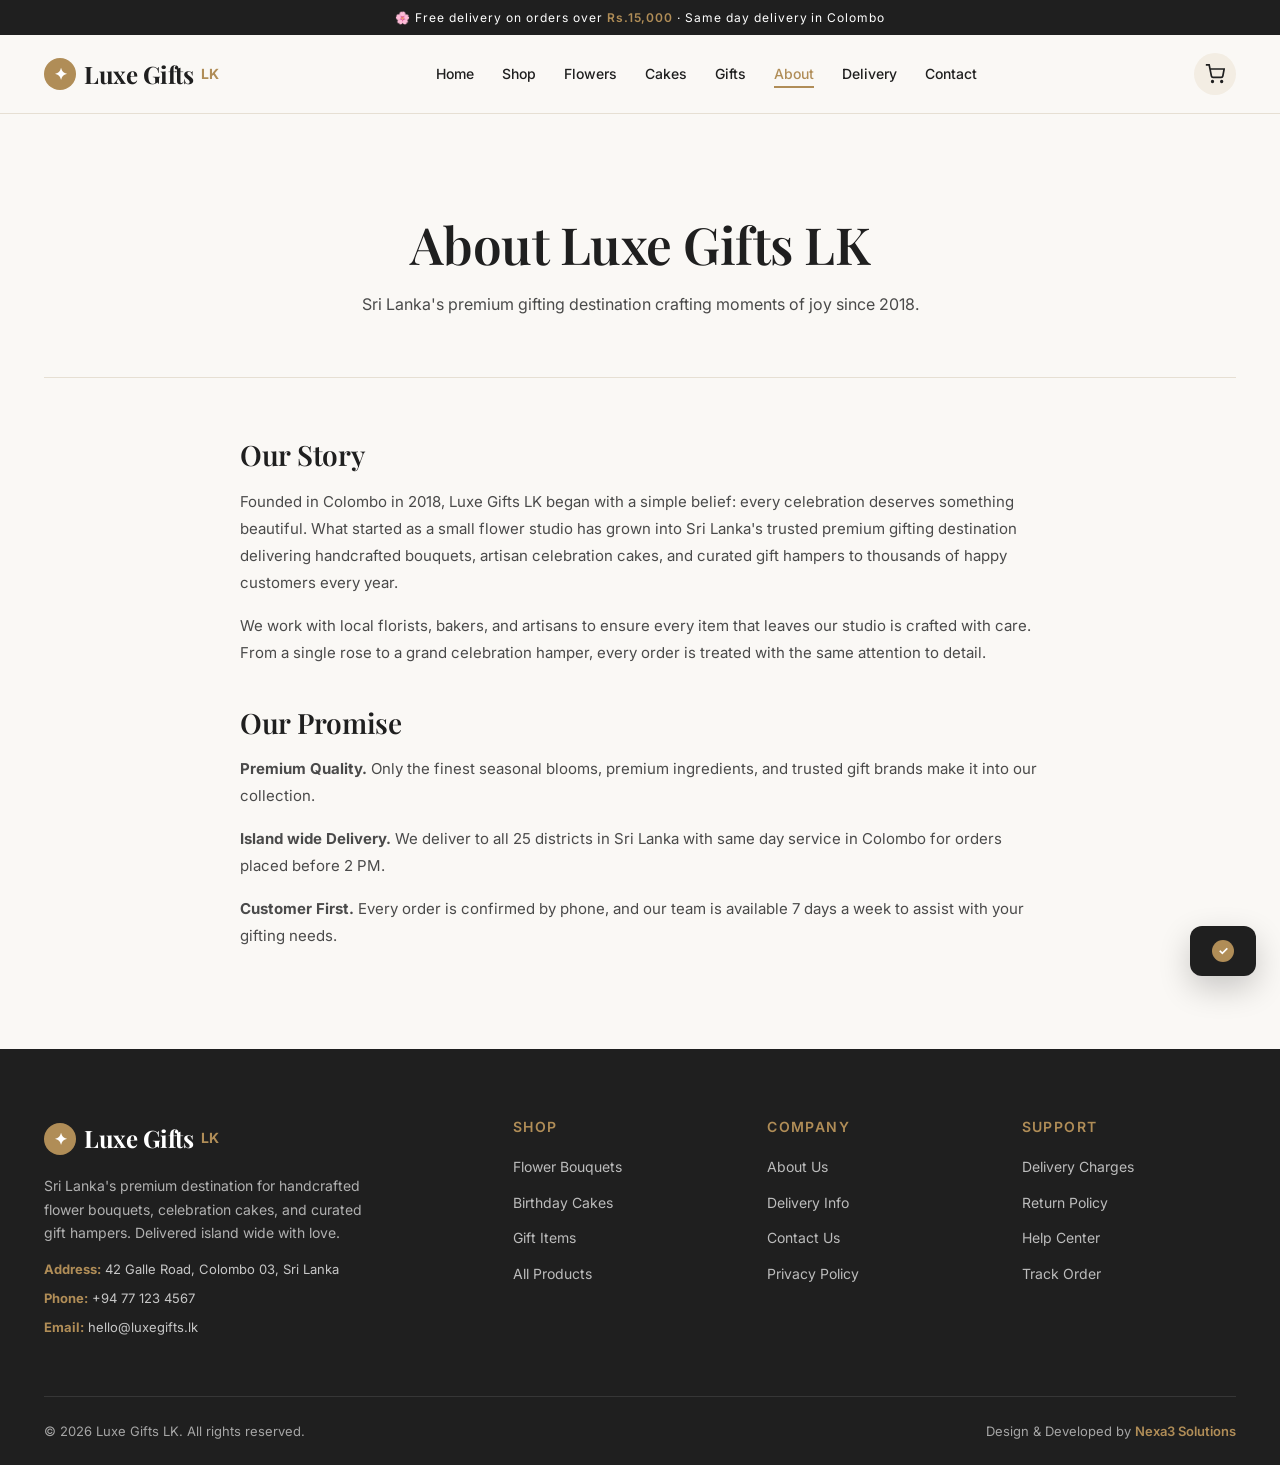
<file: about.html>
<!DOCTYPE html>
<html lang="en">
<head>
<meta charset="UTF-8">
<meta name="viewport" content="width=device-width, initial-scale=1.0">
<title>About Us — Luxe Gifts LK</title>
<link rel="preconnect" href="https://fonts.googleapis.com">
<link rel="preconnect" href="https://fonts.gstatic.com" crossorigin>
<link href="https://fonts.googleapis.com/css2?family=Playfair+Display:wght@500;600;700&family=Inter:wght@300;400;500;600;700&display=swap" rel="stylesheet">
<link rel="stylesheet" href="css/styles.css">
</head>
<body data-page="about">
<div id="site-header"></div>
<main>
  <div class="page static-page">
    <div class="container">
      <div class="static-hero">
        <h1>About Luxe Gifts LK</h1>
        <p>Sri Lanka's premium gifting destination crafting moments of joy since 2018.</p>
      </div>
      <div class="content-block">
        <h2>Our Story</h2>
        <p>Founded in Colombo in 2018, Luxe Gifts LK began with a simple belief: every celebration deserves something beautiful. What started as a small flower studio has grown into Sri Lanka's trusted premium gifting destination delivering handcrafted bouquets, artisan celebration cakes, and curated gift hampers to thousands of happy customers every year.</p>
        <p>We work with local florists, bakers, and artisans to ensure every item that leaves our studio is crafted with care. From a single rose to a grand celebration hamper, every order is treated with the same attention to detail.</p>
      </div>
      <div class="content-block">
        <h2>Our Promise</h2>
        <p><strong>Premium Quality.</strong> Only the finest seasonal blooms, premium ingredients, and trusted gift brands make it into our collection.</p>
        <p><strong>Island wide Delivery.</strong> We deliver to all 25 districts in Sri Lanka with same day service in Colombo for orders placed before 2 PM.</p>
        <p><strong>Customer First.</strong> Every order is confirmed by phone, and our team is available 7 days a week to assist with your gifting needs.</p>
      </div>
    </div>
  </div>
</main>
<div id="site-footer"></div>
<div class="toast" id="toast"></div>
<script src="js/app.js"></script>
</body>
</html>
</file>
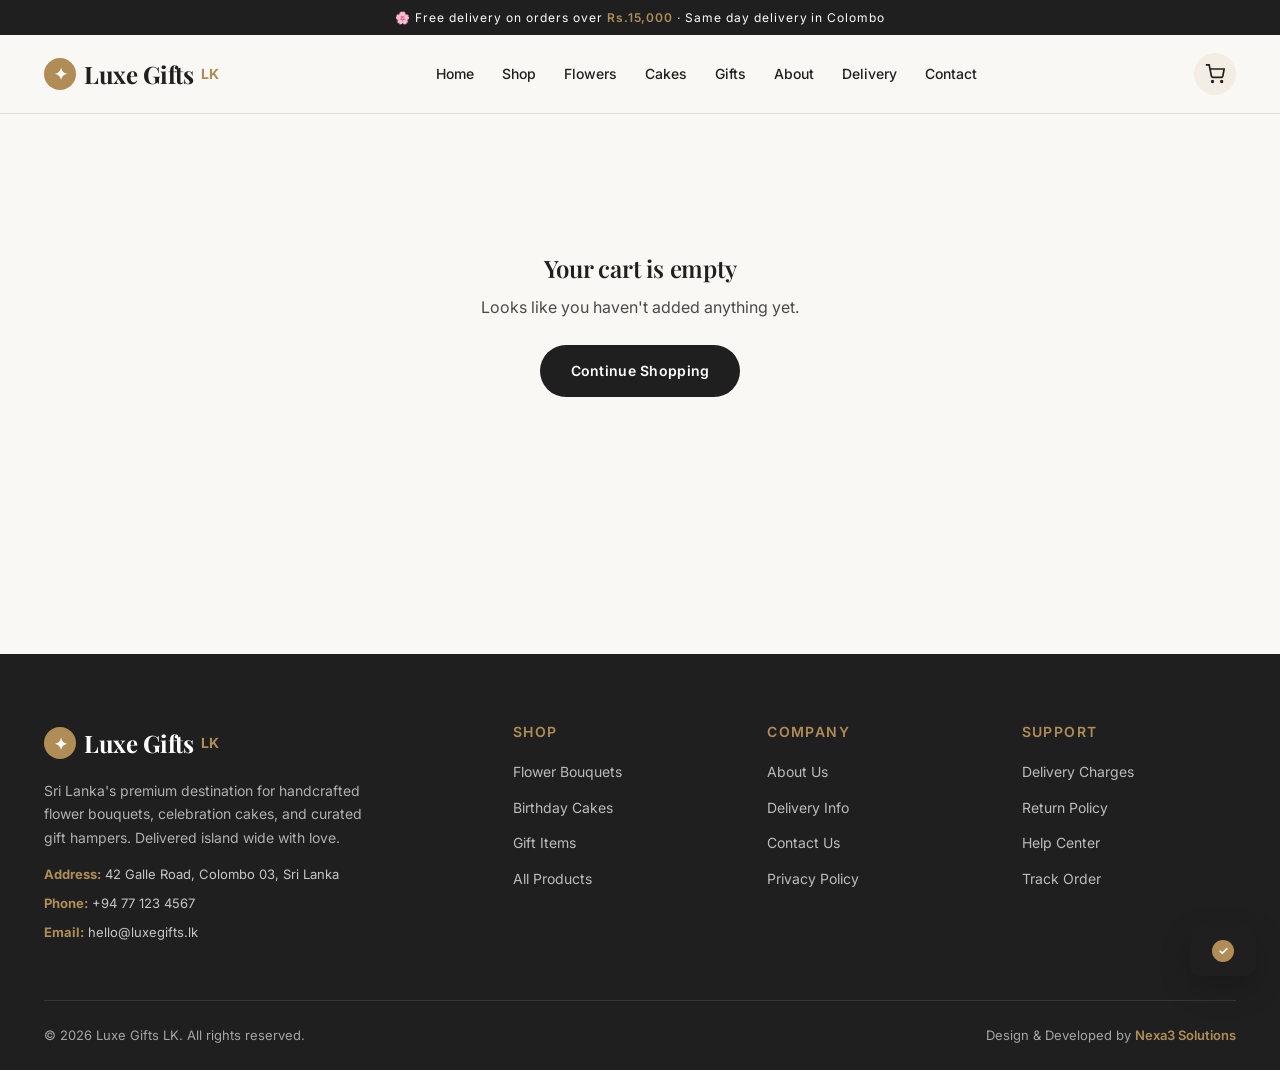
<file: cart.html>
<!DOCTYPE html>
<html lang="en">
<head>
<meta charset="UTF-8">
<meta name="viewport" content="width=device-width, initial-scale=1.0">
<title>Shopping Cart — Luxe Gifts LK</title>
<link rel="preconnect" href="https://fonts.googleapis.com">
<link rel="preconnect" href="https://fonts.gstatic.com" crossorigin>
<link href="https://fonts.googleapis.com/css2?family=Playfair+Display:wght@500;600;700&family=Inter:wght@300;400;500;600;700&display=swap" rel="stylesheet">
<link rel="stylesheet" href="css/styles.css">
</head>
<body data-page="">
<div id="site-header"></div>
<main id="main"></main>
<div id="site-footer"></div>
<div class="toast" id="toast"></div>
<script src="js/app.js"></script>
</body>
</html>
</file>
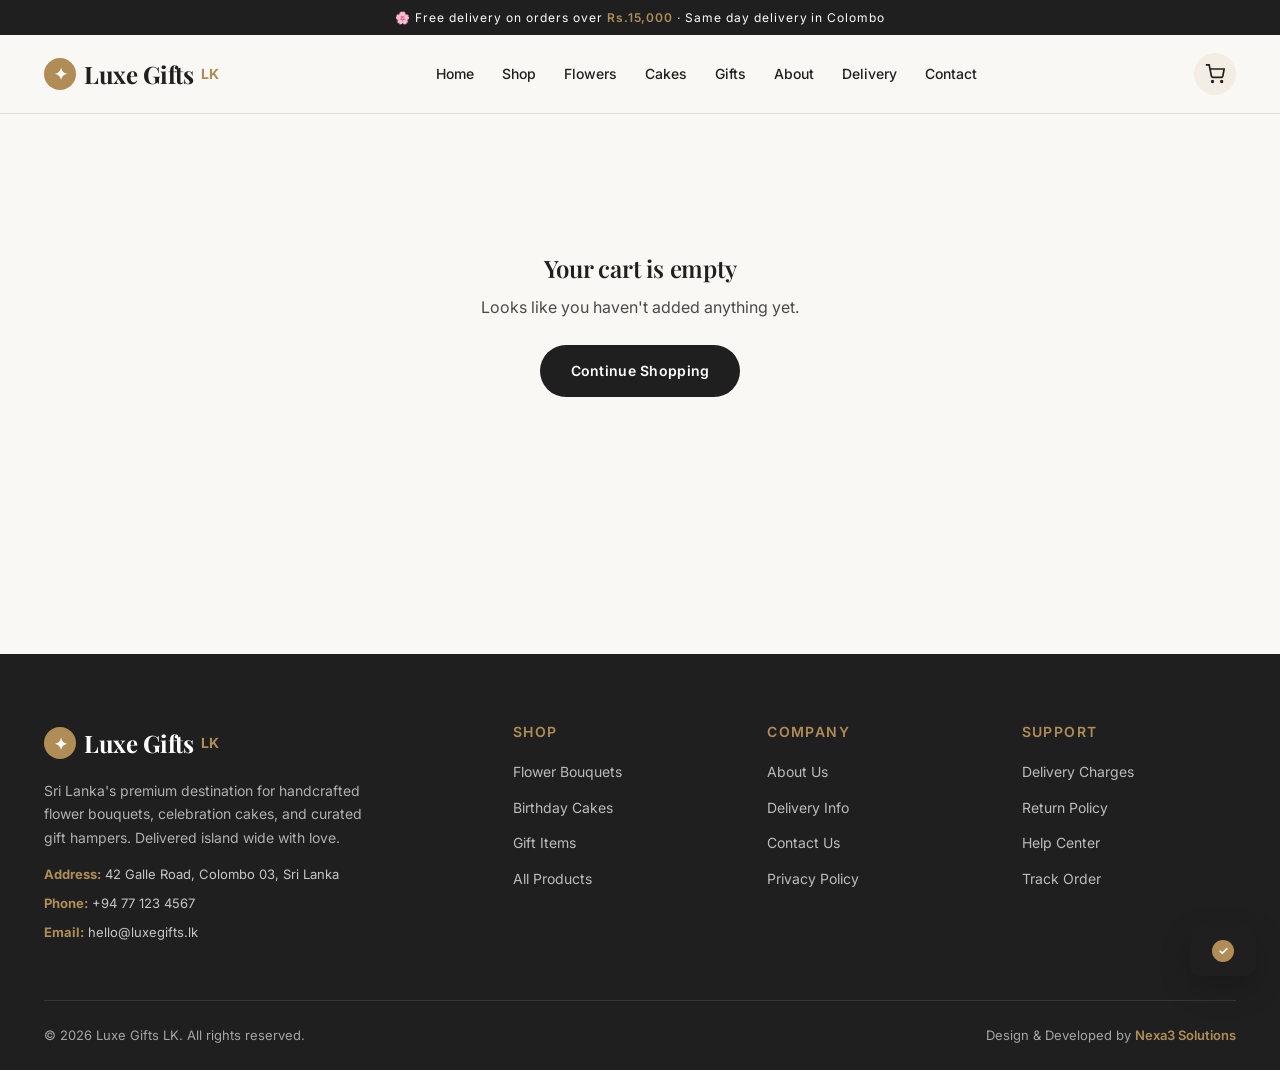
<file: checkout.html>
<!DOCTYPE html>
<html lang="en">
<head>
<meta charset="UTF-8">
<meta name="viewport" content="width=device-width, initial-scale=1.0">
<title>Checkout — Luxe Gifts LK</title>
<link rel="preconnect" href="https://fonts.googleapis.com">
<link rel="preconnect" href="https://fonts.gstatic.com" crossorigin>
<link href="https://fonts.googleapis.com/css2?family=Playfair+Display:wght@500;600;700&family=Inter:wght@300;400;500;600;700&display=swap" rel="stylesheet">
<link rel="stylesheet" href="css/styles.css">
</head>
<body data-page="">
<div id="site-header"></div>
<main id="main"></main>
<div id="site-footer"></div>
<div class="toast" id="toast"></div>
<script src="js/app.js"></script>
</body>
</html>
</file>
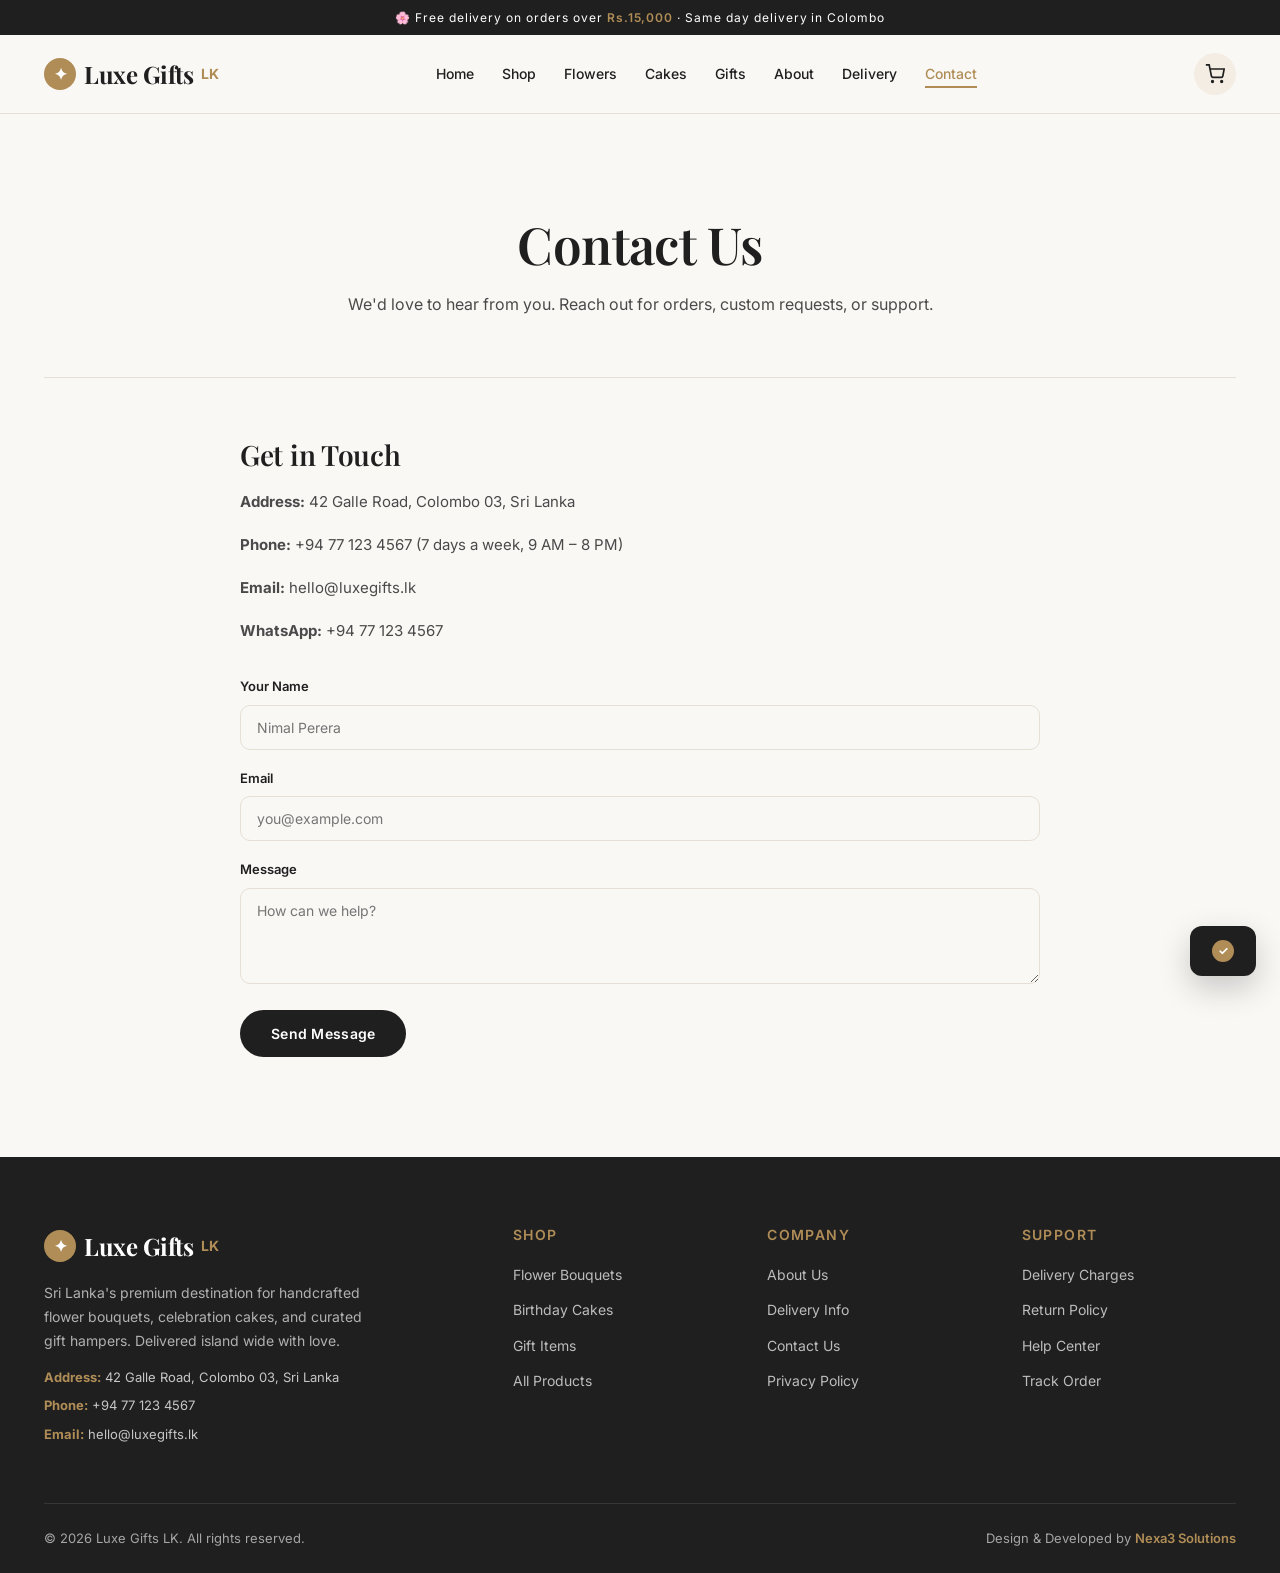
<file: contact.html>
<!DOCTYPE html>
<html lang="en">
<head>
<meta charset="UTF-8">
<meta name="viewport" content="width=device-width, initial-scale=1.0">
<title>Contact Us — Luxe Gifts LK</title>
<link rel="preconnect" href="https://fonts.googleapis.com">
<link rel="preconnect" href="https://fonts.gstatic.com" crossorigin>
<link href="https://fonts.googleapis.com/css2?family=Playfair+Display:wght@500;600;700&family=Inter:wght@300;400;500;600;700&display=swap" rel="stylesheet">
<link rel="stylesheet" href="css/styles.css">
</head>
<body data-page="contact">
<div id="site-header"></div>
<main>
  <div class="page static-page">
    <div class="container">
      <div class="static-hero">
        <h1>Contact Us</h1>
        <p>We'd love to hear from you. Reach out for orders, custom requests, or support.</p>
      </div>
      <div class="content-block">
        <h2>Get in Touch</h2>
        <p><strong>Address:</strong> 42 Galle Road, Colombo 03, Sri Lanka</p>
        <p><strong>Phone:</strong> +94 77 123 4567 (7 days a week, 9 AM – 8 PM)</p>
        <p><strong>Email:</strong> hello@luxegifts.lk</p>
        <p><strong>WhatsApp:</strong> +94 77 123 4567</p>
        <div class="form-group" style="margin-top:32px"><label>Your Name</label><input type="text" placeholder="Nimal Perera"></div>
        <div class="form-group"><label>Email</label><input type="email" placeholder="you@example.com"></div>
        <div class="form-group"><label>Message</label><textarea rows="4" placeholder="How can we help?"></textarea></div>
        <button class="btn btn-primary" onclick="showToast('Thank you! We will get back to you shortly.')">Send Message</button>
      </div>
    </div>
  </div>
</main>
<div id="site-footer"></div>
<div class="toast" id="toast"></div>
<script src="js/app.js"></script>
</body>
</html>
</file>
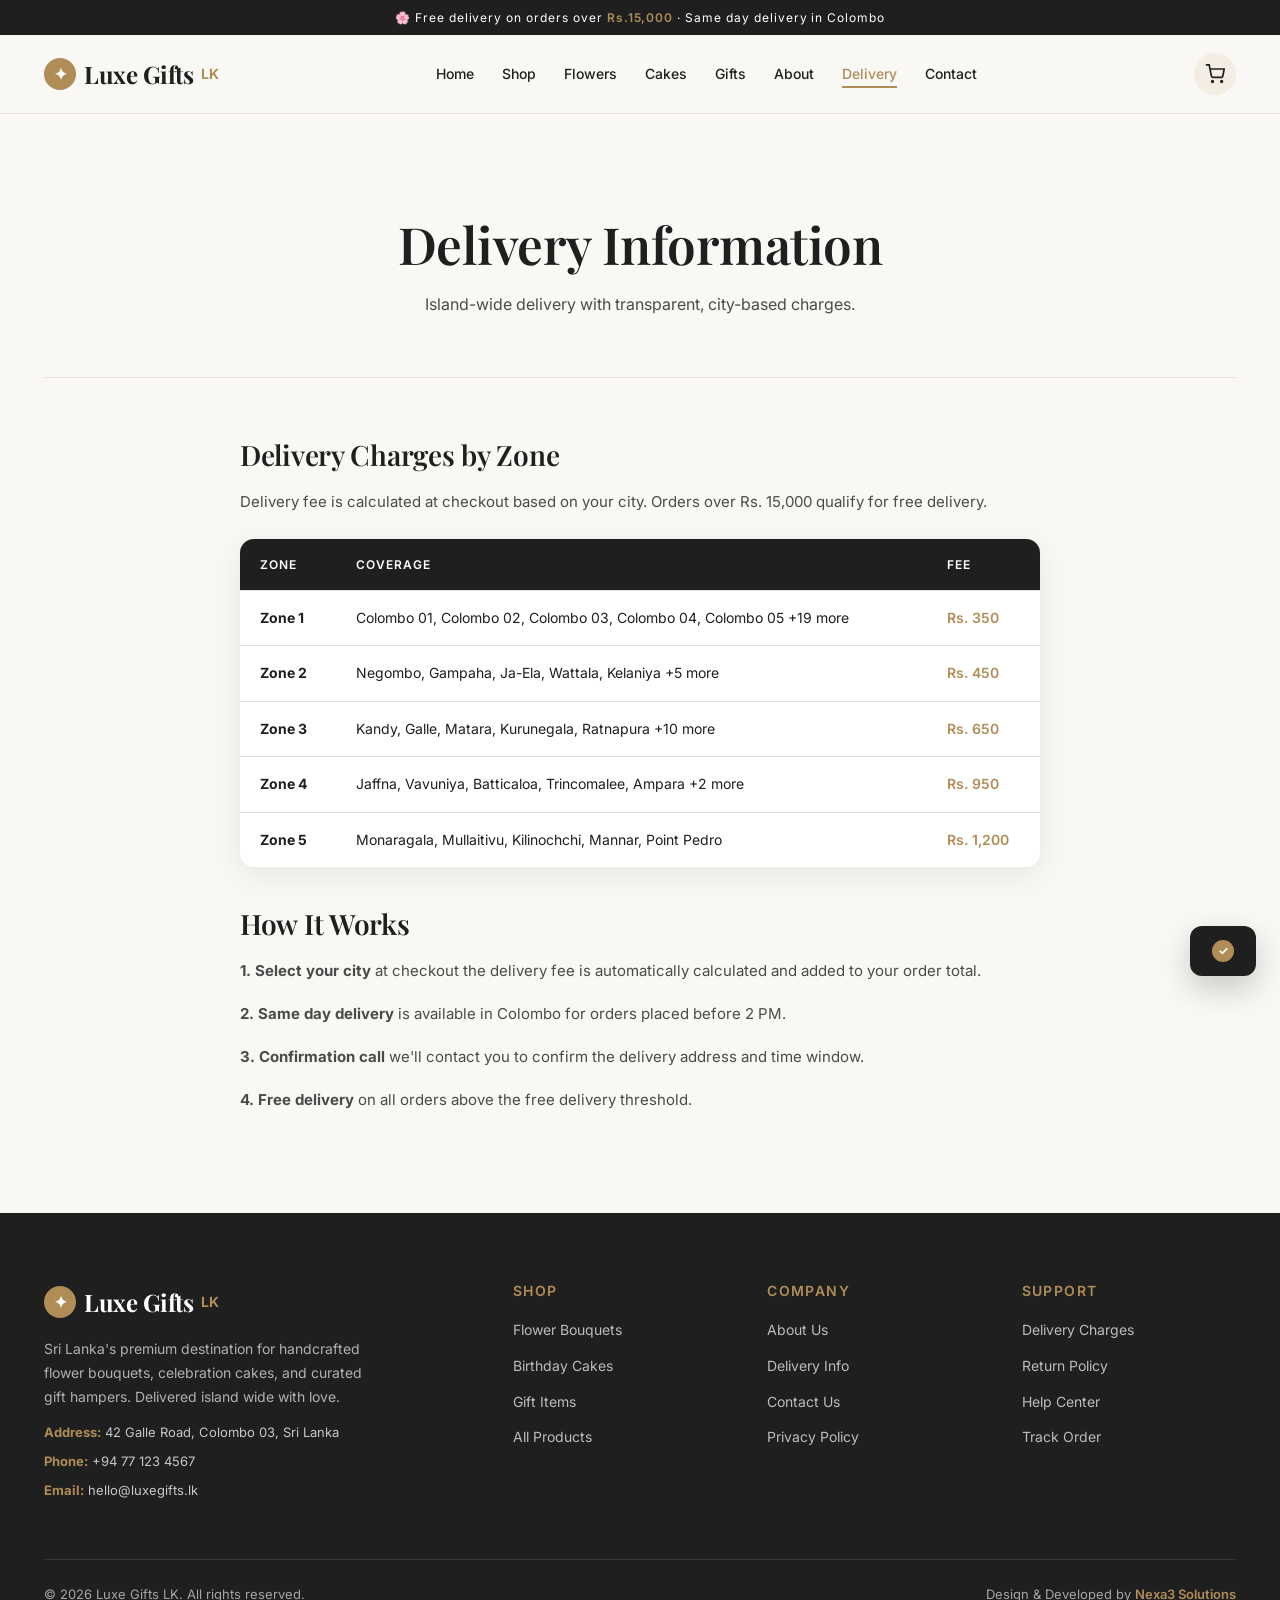
<file: delivery.html>
<!DOCTYPE html>
<html lang="en">
<head>
<meta charset="UTF-8">
<meta name="viewport" content="width=device-width, initial-scale=1.0">
<title>Delivery Information — Luxe Gifts LK</title>
<link rel="preconnect" href="https://fonts.googleapis.com">
<link rel="preconnect" href="https://fonts.gstatic.com" crossorigin>
<link href="https://fonts.googleapis.com/css2?family=Playfair+Display:wght@500;600;700&family=Inter:wght@300;400;500;600;700&display=swap" rel="stylesheet">
<link rel="stylesheet" href="css/styles.css">
</head>
<body data-page="delivery">
<div id="site-header"></div>
<main>
  <div class="page static-page">
    <div class="container">
      <div class="static-hero">
        <h1>Delivery Information</h1>
        <p>Island-wide delivery with transparent, city-based charges.</p>
      </div>
      <div class="content-block">
        <h2>Delivery Charges by Zone</h2>
        <p>Delivery fee is calculated at checkout based on your city. Orders over <span id="freeThreshold">Rs.15,000</span> qualify for free delivery.</p>
        <table class="delivery-table">
          <thead><tr><th>Zone</th><th>Coverage</th><th>Fee</th></tr></thead>
          <tbody id="deliveryZonesBody"></tbody>
        </table>
      </div>
      <div class="content-block">
        <h2>How It Works</h2>
        <p><strong>1. Select your city</strong> at checkout the delivery fee is automatically calculated and added to your order total.</p>
        <p><strong>2. Same day delivery</strong> is available in Colombo for orders placed before 2 PM.</p>
        <p><strong>3. Confirmation call</strong> we'll contact you to confirm the delivery address and time window.</p>
        <p><strong>4. Free delivery</strong> on all orders above the free delivery threshold.</p>
      </div>
    </div>
  </div>
</main>
<div id="site-footer"></div>
<div class="toast" id="toast"></div>
<script src="js/app.js"></script>
</body>
</html>
</file>
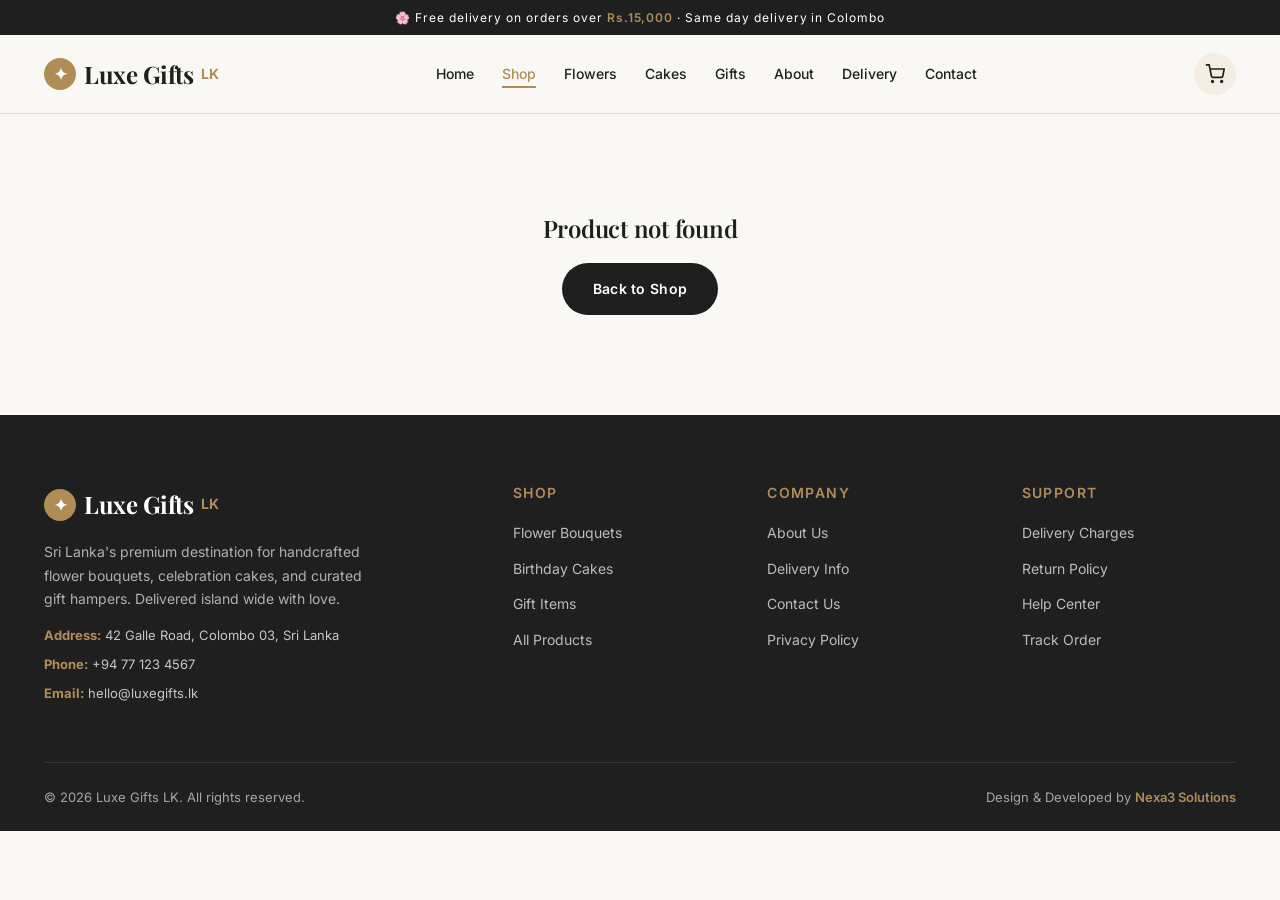
<file: product.html>
<!DOCTYPE html>
<html lang="en">
<head>
<meta charset="UTF-8">
<meta name="viewport" content="width=device-width, initial-scale=1.0">
<title>Product — Luxe Gifts LK</title>
<link rel="preconnect" href="https://fonts.googleapis.com">
<link rel="preconnect" href="https://fonts.gstatic.com" crossorigin>
<link href="https://fonts.googleapis.com/css2?family=Playfair+Display:wght@500;600;700&family=Inter:wght@300;400;500;600;700&display=swap" rel="stylesheet">
<link rel="stylesheet" href="css/styles.css">
</head>
<body data-page="shop">
<div id="site-header"></div>
<main id="main"></main>
<div id="site-footer"></div>
<div class="toast" id="toast"></div>
<script src="js/app.js"></script>
</body>
</html>
</file>
<file: css/styles.css>
:root{
  --bg:#FAF8F5; --bg-2:#F3EDE3; --ink:#1F1F1F; --ink-2:#4A4A4A;
  --gold:#B08D57; --gold-2:#8B6F47; --blush:#E8C4C4; --white:#FFFFFF;
  --line:#E6DFD3; --shadow:0 8px 32px rgba(31,31,31,.08);
  --radius:14px; --container:1240px;
}
*{box-sizing:border-box;margin:0;padding:0}
html{scroll-behavior:smooth}
body{font-family:'Inter',sans-serif;color:var(--ink);background:var(--bg);line-height:1.6;-webkit-font-smoothing:antialiased}
h1,h2,h3,h4{font-family:'Playfair Display',serif;font-weight:600;line-height:1.2;letter-spacing:-.01em}
a{color:inherit;text-decoration:none}
img{max-width:100%;display:block}
button{font-family:inherit;cursor:pointer;border:none;background:none}
.container{max-width:var(--container);margin:0 auto;padding:0 24px}
@media(max-width:640px){.container{padding:0 16px}}

header{position:sticky;top:0;z-index:100;background:rgba(250,248,245,.95);backdrop-filter:blur(12px);border-bottom:1px solid var(--line)}
.topbar{background:var(--ink);color:#fff;text-align:center;padding:8px 16px;font-size:12px;letter-spacing:.08em}
.topbar span{color:var(--gold);font-weight:600}
.nav{display:flex;align-items:center;justify-content:space-between;padding:18px 0;gap:24px}
.logo{font-family:'Playfair Display',serif;font-size:24px;font-weight:700;letter-spacing:-.02em;display:flex;align-items:center;gap:8px}
.logo-mark{width:32px;height:32px;background:var(--gold);border-radius:50%;display:grid;place-items:center;color:#fff;font-size:16px}
.nav-links{display:flex;gap:28px;list-style:none;font-size:14px;font-weight:500}
.nav-links a{position:relative;padding:6px 0;transition:color .2s}
.nav-links a::after{content:'';position:absolute;bottom:0;left:0;width:0;height:1.5px;background:var(--gold);transition:width .3s}
.nav-links a:hover{color:var(--gold)}
.nav-links a:hover::after,.nav-links a.active::after{width:100%}
.nav-links a.active{color:var(--gold)}
.nav-actions{display:flex;align-items:center;gap:14px}
.icon-btn{width:42px;height:42px;border-radius:50%;display:grid;place-items:center;background:var(--bg-2);transition:all .25s;position:relative}
.icon-btn:hover{background:var(--gold);color:#fff;transform:translateY(-2px)}
.cart-count{position:absolute;top:-4px;right:-4px;background:var(--gold);color:#fff;font-size:11px;font-weight:600;width:20px;height:20px;border-radius:50%;display:grid;place-items:center;border:2px solid var(--bg)}
.mobile-toggle{display:none;width:42px;height:42px;border-radius:50%;background:var(--bg-2);place-items:center}
@media(max-width:900px){
  .nav-links{display:none}
  .mobile-toggle{display:grid}
  .nav{padding:14px 0}
  .logo{font-size:20px}
}
.mobile-menu{display:none;flex-direction:column;background:var(--white);border-bottom:1px solid var(--line);padding:16px 24px;gap:4px}
.mobile-menu.open{display:flex}
.mobile-menu a{padding:12px 0;border-bottom:1px solid var(--line);font-weight:500}
.mobile-menu a:last-child{border:none}

.hero{position:relative;padding:80px 0 100px;overflow:hidden;background:linear-gradient(135deg,#FAF8F5 0%,#F3EDE3 100%)}
.hero-grid{display:grid;grid-template-columns:1.1fr 1fr;gap:60px;align-items:center}
.hero h1{font-size:clamp(36px,5vw,64px);margin-bottom:24px;color:var(--ink)}
.hero h1 em{color:var(--gold);font-style:italic}
.hero p{font-size:17px;color:var(--ink-2);margin-bottom:36px;max-width:480px}
.hero-cta{display:flex;gap:14px;flex-wrap:wrap}
.btn{display:inline-flex;align-items:center;justify-content:center;gap:8px;padding:14px 30px;border-radius:100px;font-weight:600;font-size:14px;letter-spacing:.02em;transition:all .3s;border:1.5px solid transparent}
.btn-primary{background:var(--ink);color:#fff}
.btn-primary:hover{background:var(--gold);transform:translateY(-2px);box-shadow:0 12px 24px rgba(176,141,87,.3)}
.btn-outline{background:transparent;color:var(--ink);border-color:var(--ink)}
.btn-outline:hover{background:var(--ink);color:#fff}
.btn-gold{background:var(--gold);color:#fff}
.btn-gold:hover{background:var(--gold-2);transform:translateY(-2px)}
.btn-block{width:100%}
.hero-visual{position:relative;aspect-ratio:4/5;border-radius:var(--radius);overflow:hidden;box-shadow:var(--shadow)}
.hero-visual img{width:100%;height:100%;object-fit:cover}
.hero-badge{position:absolute;bottom:24px;left:24px;background:rgba(255,255,255,.95);backdrop-filter:blur(8px);border-radius:12px;padding:14px 18px;display:flex;align-items:center;gap:10px;font-size:13px;font-weight:600;box-shadow:0 4px 20px rgba(0,0,0,.08)}
.hero-badge .dot{width:8px;height:8px;background:#4CAF50;border-radius:50%;animation:pulse 2s infinite}
@keyframes pulse{0%,100%{opacity:1}50%{opacity:.4}}
@media(max-width:900px){
  .hero{padding:50px 0 60px}
  .hero-grid{grid-template-columns:1fr;gap:40px}
  .hero-visual{aspect-ratio:16/10;order:-1}
}

section{padding:80px 0}
@media(max-width:768px){section{padding:50px 0}}
.section-head{text-align:center;max-width:640px;margin:0 auto 50px}
.section-head .eyebrow{font-size:12px;letter-spacing:.2em;text-transform:uppercase;color:var(--gold);font-weight:600;margin-bottom:14px;display:block}
.section-head h2{font-size:clamp(28px,4vw,44px);margin-bottom:14px}
.section-head p{color:var(--ink-2);font-size:16px}

.cat-grid{display:grid;grid-template-columns:repeat(3,1fr);gap:24px}
@media(max-width:900px){.cat-grid{grid-template-columns:1fr}}
.cat-card{position:relative;aspect-ratio:4/5;border-radius:var(--radius);overflow:hidden;cursor:pointer;transition:transform .4s}
.cat-card:hover{transform:translateY(-6px)}
.cat-card img{width:100%;height:100%;object-fit:cover;transition:transform .6s}
.cat-card:hover img{transform:scale(1.08)}
.cat-card::after{content:'';position:absolute;inset:0;background:linear-gradient(to top,rgba(0,0,0,.7) 0%,transparent 60%)}
.cat-info{position:absolute;bottom:0;left:0;right:0;padding:28px;color:#fff;z-index:2}
.cat-info h3{font-size:26px;margin-bottom:6px}
.cat-info p{font-size:13px;opacity:.85;margin-bottom:14px}
.cat-info span{font-size:12px;letter-spacing:.15em;text-transform:uppercase;font-weight:600;color:var(--gold);border-bottom:1px solid var(--gold);padding-bottom:2px}

.products-grid{display:grid;grid-template-columns:repeat(4,1fr);gap:24px}
@media(max-width:1024px){.products-grid{grid-template-columns:repeat(3,1fr)}}
@media(max-width:640px){.products-grid{grid-template-columns:repeat(2,1fr);gap:14px}}

.product-card{background:var(--white);border-radius:var(--radius);overflow:hidden;transition:all .35s;border:1px solid var(--line);display:flex;flex-direction:column}
.product-card:hover{transform:translateY(-6px);box-shadow:var(--shadow);border-color:transparent}
.product-img{position:relative;aspect-ratio:1;overflow:hidden;background:var(--bg-2)}
.product-img img{width:100%;height:100%;object-fit:cover;transition:transform .5s}
.product-card:hover .product-img img{transform:scale(1.06)}
.product-tag{position:absolute;top:12px;left:12px;background:var(--gold);color:#fff;font-size:10px;font-weight:600;padding:5px 10px;border-radius:100px;letter-spacing:.08em;text-transform:uppercase}
.product-body{padding:18px 16px;flex:1;display:flex;flex-direction:column;gap:8px}
.product-cat{font-size:11px;letter-spacing:.12em;text-transform:uppercase;color:var(--gold);font-weight:600}
.product-name{font-family:'Playfair Display',serif;font-size:16px;font-weight:600;line-height:1.3;min-height:42px}
.product-weight{font-size:12px;color:var(--ink-2)}
.product-price{font-size:17px;font-weight:700;color:var(--ink);margin-top:auto;padding-top:8px}
.add-btn{margin-top:10px;padding:10px;border-radius:100px;background:var(--bg-2);color:var(--ink);font-size:12px;font-weight:600;letter-spacing:.03em;transition:all .25s;border:1px solid transparent}
.add-btn:hover{background:var(--ink);color:#fff}
@media(max-width:640px){
  .product-name{font-size:14px;min-height:38px}
  .product-body{padding:12px 10px;gap:6px}
  .product-price{font-size:15px}
  .add-btn{font-size:11px;padding:9px}
  .product-tag{font-size:9px;padding:4px 8px;top:8px;left:8px}
}

.carousel-wrap{position:relative}
.carousel{display:grid;grid-auto-flow:column;grid-auto-columns:calc(25% - 18px);gap:24px;overflow-x:auto;scroll-snap-type:x mandatory;scrollbar-width:none;-ms-overflow-style:none;padding-bottom:8px}
.carousel::-webkit-scrollbar{display:none}
.carousel > *{scroll-snap-align:start}
.carousel-nav{display:flex;justify-content:center;gap:10px;margin-top:24px}
.carousel-nav button{width:44px;height:44px;border-radius:50%;border:1.5px solid var(--line);background:var(--white);display:grid;place-items:center;transition:all .25s;color:var(--ink)}
.carousel-nav button:hover{background:var(--ink);color:#fff;border-color:var(--ink)}
@media(max-width:1024px){.carousel{grid-auto-columns:calc(33.333% - 16px)}}
@media(max-width:640px){
  .carousel{grid-auto-columns:calc(50% - 8px);gap:16px}
  .carousel-nav{display:none}
}

.occasions{background:var(--bg-2)}
.occ-grid{display:grid;grid-template-columns:repeat(4,1fr);gap:20px}
@media(max-width:768px){.occ-grid{grid-template-columns:repeat(2,1fr);gap:14px}}
.occ-card{background:var(--white);border-radius:var(--radius);padding:28px 20px;text-align:center;transition:all .3s;border:1px solid var(--line);cursor:pointer}
.occ-card:hover{transform:translateY(-6px);box-shadow:var(--shadow);border-color:var(--gold)}
.occ-icon{width:56px;height:56px;border-radius:50%;background:var(--bg-2);display:grid;place-items:center;margin:0 auto 14px;font-size:24px;transition:all .3s}
.occ-card:hover .occ-icon{background:var(--gold);color:#fff}
.occ-card h4{font-size:17px;margin-bottom:4px}
.occ-card p{font-size:13px;color:var(--ink-2)}

.trust{background:var(--ink);color:#fff;padding:60px 0}
.trust-grid{display:grid;grid-template-columns:repeat(4,1fr);gap:30px}
@media(max-width:768px){.trust-grid{grid-template-columns:repeat(2,1fr);gap:24px}}
.trust-item{text-align:center}
.trust-icon{font-size:32px;margin-bottom:12px;color:var(--gold)}
.trust-item h4{font-size:16px;margin-bottom:6px}
.trust-item p{font-size:13px;opacity:.7}

.shop-hero{padding:60px 0 40px;background:var(--bg-2);text-align:center}
.shop-hero h1{font-size:clamp(30px,4vw,48px);margin-bottom:12px}
.shop-hero p{color:var(--ink-2);max-width:560px;margin:0 auto}
.filters{display:flex;justify-content:center;gap:10px;flex-wrap:wrap;margin:30px 0 40px}
.filter-btn{padding:10px 22px;border-radius:100px;background:var(--white);border:1.5px solid var(--line);font-size:13px;font-weight:600;color:var(--ink-2);transition:all .25s}
.filter-btn:hover{border-color:var(--gold);color:var(--gold)}
.filter-btn.active{background:var(--ink);color:#fff;border-color:var(--ink)}

.product-detail{display:grid;grid-template-columns:1fr 1fr;gap:60px;padding:60px 0}
@media(max-width:900px){.product-detail{grid-template-columns:1fr;gap:32px;padding:32px 0}}
.pd-img{border-radius:var(--radius);overflow:hidden;aspect-ratio:1;background:var(--bg-2);box-shadow:var(--shadow)}
.pd-img img{width:100%;height:100%;object-fit:cover}
.pd-info h1{font-size:clamp(28px,3.5vw,42px);margin-bottom:12px}
.pd-cat{font-size:12px;letter-spacing:.15em;text-transform:uppercase;color:var(--gold);font-weight:600;margin-bottom:12px}
.pd-price{font-size:32px;font-weight:700;color:var(--ink);margin:20px 0 8px}
.pd-desc{color:var(--ink-2);margin:16px 0 24px;line-height:1.7}
.pd-option{margin-bottom:20px}
.pd-option label{display:block;font-size:12px;letter-spacing:.1em;text-transform:uppercase;font-weight:600;color:var(--ink-2);margin-bottom:10px}
.weight-opts{display:flex;gap:10px;flex-wrap:wrap}
.weight-opt{padding:12px 22px;border:1.5px solid var(--line);border-radius:10px;background:var(--white);font-size:14px;font-weight:600;transition:all .2s;cursor:pointer}
.weight-opt:hover{border-color:var(--gold)}
.weight-opt.selected{background:var(--ink);color:#fff;border-color:var(--ink)}
.qty{display:inline-flex;align-items:center;border:1.5px solid var(--line);border-radius:100px;overflow:hidden;background:var(--white)}
.qty button{width:44px;height:44px;font-size:18px;color:var(--ink)}
.qty input{width:50px;text-align:center;border:none;font-size:15px;font-weight:600;background:transparent;outline:none}
.pd-actions{display:flex;gap:14px;margin-top:24px;flex-wrap:wrap}
.pd-actions .btn{flex:1;min-width:180px}

.cart-page{padding:60px 0;min-height:60vh}
.cart-layout{display:grid;grid-template-columns:1fr 380px;gap:40px;align-items:start}
@media(max-width:900px){.cart-layout{grid-template-columns:1fr}}
.cart-items{background:var(--white);border-radius:var(--radius);border:1px solid var(--line);overflow:hidden}
.cart-item{display:grid;grid-template-columns:90px 1fr auto;gap:16px;padding:20px;border-bottom:1px solid var(--line);align-items:center}
.cart-item:last-child{border:none}
.cart-item-img{width:90px;height:90px;border-radius:10px;object-fit:cover;background:var(--bg-2)}
.cart-item-info h4{font-family:'Playfair Display',serif;font-size:16px;margin-bottom:4px}
.cart-item-info p{font-size:12px;color:var(--ink-2)}
.cart-item-price{font-weight:700}
.cart-item-remove{font-size:12px;color:#c33;margin-top:6px;font-weight:600}
.cart-item-remove:hover{text-decoration:underline}
.cart-summary{background:var(--white);border-radius:var(--radius);border:1px solid var(--line);padding:28px;position:sticky;top:100px}
.cart-summary h3{font-size:22px;margin-bottom:20px;padding-bottom:16px;border-bottom:1px solid var(--line)}
.sum-row{display:flex;justify-content:space-between;padding:10px 0;font-size:14px;color:var(--ink-2)}
.sum-row.total{font-size:18px;font-weight:700;color:var(--ink);border-top:2px solid var(--line);margin-top:12px;padding-top:16px}
.empty-cart{text-align:center;padding:80px 20px;color:var(--ink-2)}
.empty-cart h3{font-size:24px;margin-bottom:12px;color:var(--ink)}

.checkout-page{padding:60px 0;min-height:60vh}
.checkout-layout{display:grid;grid-template-columns:1fr 400px;gap:40px;align-items:start}
@media(max-width:900px){.checkout-layout{grid-template-columns:1fr}}
.checkout-form{background:var(--white);border-radius:var(--radius);border:1px solid var(--line);padding:32px}
.checkout-form h3{font-size:22px;margin-bottom:22px}
.form-group{margin-bottom:18px}
.form-group label{display:block;font-size:13px;font-weight:600;margin-bottom:8px;color:var(--ink)}
.form-group input,.form-group select,.form-group textarea{width:100%;padding:13px 16px;border:1.5px solid var(--line);border-radius:10px;font-family:inherit;font-size:14px;background:var(--bg);transition:all .2s;outline:none}
.form-group input:focus,.form-group select:focus,.form-group textarea:focus{border-color:var(--gold);background:var(--white)}
.form-row{display:grid;grid-template-columns:1fr 1fr;gap:14px}
@media(max-width:640px){.form-row{grid-template-columns:1fr}}
.delivery-note{background:var(--bg-2);border-left:3px solid var(--gold);padding:12px 16px;border-radius:8px;font-size:13px;color:var(--ink-2);margin-top:10px}
.delivery-note strong{color:var(--ink)}
.checkout-summary{background:var(--white);border-radius:var(--radius);border:1px solid var(--line);padding:28px;position:sticky;top:100px}
.checkout-summary h3{font-size:20px;margin-bottom:20px;padding-bottom:14px;border-bottom:1px solid var(--line)}
.mini-item{display:flex;justify-content:space-between;padding:8px 0;font-size:13px;color:var(--ink-2);gap:10px}
.mini-item span:first-child{flex:1;overflow:hidden;text-overflow:ellipsis;white-space:nowrap}

.static-page{padding:60px 0}
.static-hero{text-align:center;padding:40px 0 60px;border-bottom:1px solid var(--line);margin-bottom:60px}
.static-hero h1{font-size:clamp(32px,4vw,52px);margin-bottom:16px}
.static-hero p{color:var(--ink-2);max-width:640px;margin:0 auto;font-size:16px}
.content-block{max-width:800px;margin:0 auto 40px}
.content-block h2{font-size:28px;margin-bottom:16px}
.content-block p{color:var(--ink-2);margin-bottom:16px;font-size:15px;line-height:1.8}
.delivery-table{width:100%;border-collapse:collapse;background:var(--white);border-radius:var(--radius);overflow:hidden;box-shadow:var(--shadow);margin:24px 0}
.delivery-table th,.delivery-table td{padding:16px 20px;text-align:left;border-bottom:1px solid var(--line);font-size:14px}
.delivery-table th{background:var(--ink);color:#fff;font-weight:600;font-size:12px;letter-spacing:.08em;text-transform:uppercase}
.delivery-table tr:last-child td{border:none}
.delivery-table td:last-child{font-weight:600;color:var(--gold)}
@media(max-width:640px){.delivery-table{font-size:12px}.delivery-table th,.delivery-table td{padding:12px 10px}}

footer{background:var(--ink);color:#fff;padding:70px 0 0}
.footer-grid{display:grid;grid-template-columns:2fr 1fr 1fr 1fr;gap:40px;padding-bottom:50px;border-bottom:1px solid rgba(255,255,255,.1)}
@media(max-width:900px){.footer-grid{grid-template-columns:1fr 1fr;gap:32px}}
@media(max-width:640px){.footer-grid{grid-template-columns:1fr;gap:28px}}
.footer-brand .logo{color:#fff;margin-bottom:16px}
.footer-brand p{color:rgba(255,255,255,.65);font-size:14px;line-height:1.7;margin-bottom:14px;max-width:340px}
.footer-contact{font-size:13px;color:rgba(255,255,255,.75);margin-bottom:8px}
.footer-contact strong{color:var(--gold)}
.footer-col h4{font-size:14px;letter-spacing:.1em;text-transform:uppercase;margin-bottom:18px;color:var(--gold);font-family:'Inter',sans-serif;font-weight:600}
.footer-col ul{list-style:none;display:flex;flex-direction:column;gap:10px}
.footer-col a{color:rgba(255,255,255,.7);font-size:14px;transition:color .2s}
.footer-col a:hover{color:var(--gold)}
.footer-bottom{padding:24px 0;display:flex;justify-content:space-between;align-items:center;gap:16px;flex-wrap:wrap;font-size:13px;color:rgba(255,255,255,.6)}
.footer-credit{color:rgba(255,255,255,.6)}
.footer-credit a{color:var(--gold);font-weight:600;transition:opacity .2s}
.footer-credit a:hover{opacity:.8}
@media(max-width:640px){.footer-bottom{flex-direction:column;text-align:center}}

.toast{position:fixed;bottom:24px;right:24px;background:var(--ink);color:#fff;padding:14px 22px;border-radius:12px;font-size:14px;font-weight:500;box-shadow:0 12px 32px rgba(0,0,0,.2);transform:translateY(200%);transition:transform .35s;z-index:1000;display:flex;align-items:center;gap:10px;max-width:340px}
.toast.show{transform:translateY(0)}
.toast::before{content:'✓';background:var(--gold);color:#fff;width:22px;height:22px;border-radius:50%;display:grid;place-items:center;font-size:12px;font-weight:700;flex-shrink:0}

.page{animation:fadeIn .4s ease}
@keyframes fadeIn{from{opacity:0;transform:translateY(8px)}to{opacity:1;transform:none}}
</file>
